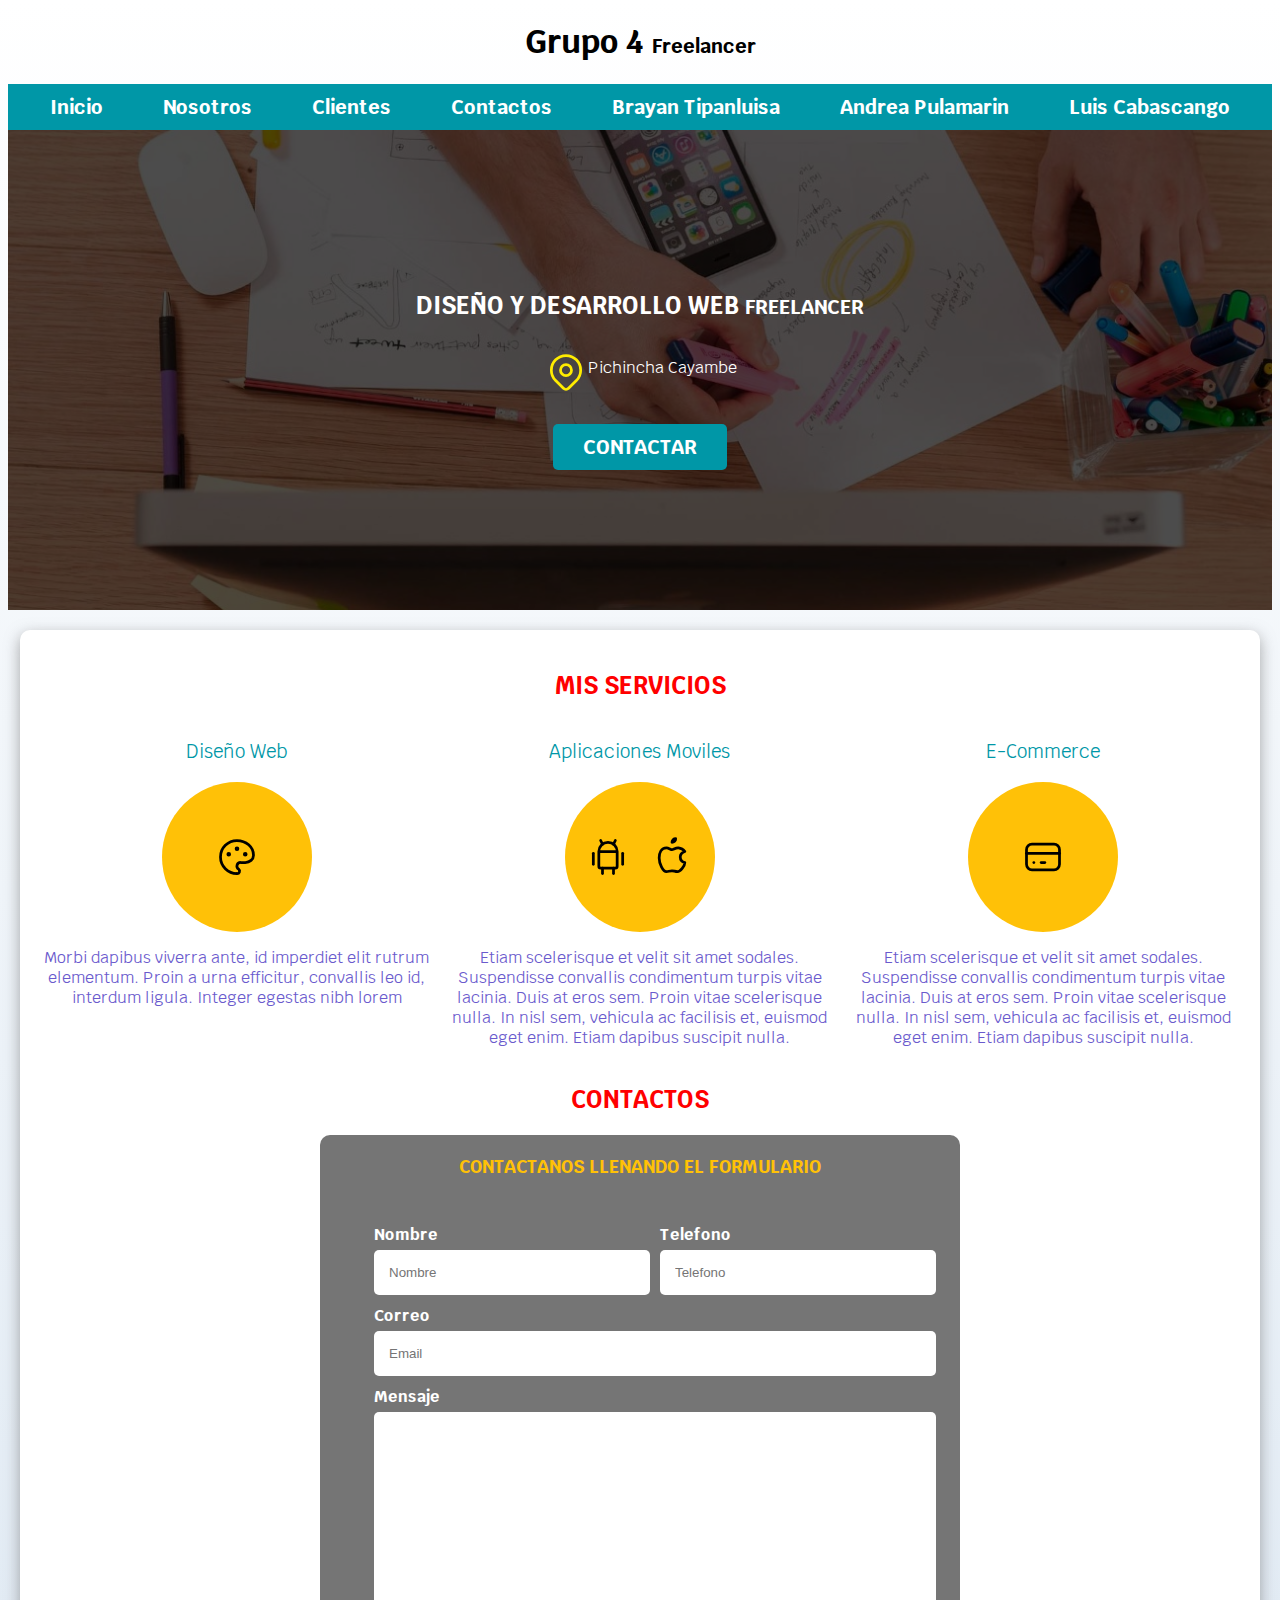
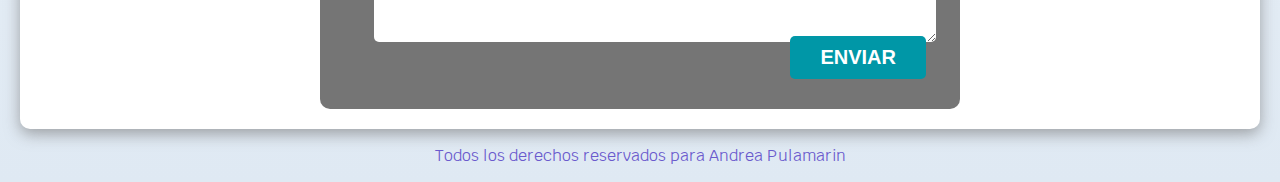
<file: index.html>
<!DOCTYPE html>
<html lang="en">
<head>
    <meta charset="UTF-8">
    <meta http-equiv="X-UA-Compatible" content="IE=edge">
    <meta name="viewport" content="width=device-width, initial-scale=1.0">
    <title>Index</title>
    <style>
        @import url('https://fonts.googleapis.com/css2?family=Krub:wght@400;700&display=swap');
        </style>
    <link href = "Estilos_cssAP/styles.css" rel ="stylesheet ">
 
</head>
<body>
    <header>
        <h1 class="titulo"> Grupo 4  <span> Freelancer </span> </h1>
    </header>
    <div class="nav-bg"> 
    <nav class="navegacion-principal contenedor"> 
        <a href = "Inicio.html">Inicio </a>
        <a href = "Nosotros.html">Nosotros </a>
        <a href = "Clientes.html">Clientes </a>
        <a href = "Contactos.html">Contactos </a>
        <a href = "btipanluisa.html">Brayan Tipanluisa</a>
        <a href = "apulamarin.html">Andrea Pulamarin</a>
        <a href = "Lcabascango.html">Luis Cabascango</a>
    </nav>
   </div> 
      
    <section class="hero">
        <div class="contenido-hero"> 
        <h2 class="titulo" > Diseño y Desarrollo Web <span>Freelancer </span> </h2>

        <div class="ubicacion">
        <svg xmlns="http://www.w3.org/2000/svg" class="icon icon-tabler icon-tabler-map-pin" width="44" height="44" viewBox="0 0 24 24" stroke-width="1.5" stroke="#ffec00" fill="none" stroke-linecap="round" stroke-linejoin="round">
            <path stroke="none" d="M0 0h24v24H0z" fill="none"/>
            <circle cx="12" cy="11" r="3" />
            <path d="M17.657 16.657l-4.243 4.243a2 2 0 0 1 -2.827 0l-4.244 -4.243a8 8 0 1 1 11.314 0z" />
          </svg>
        <p>Pichincha Cayambe</p>
  
       </div>
       <a class="boton" href="#">Contactar</a> 
    </div>
    </section>
    
    
    <main class ="contenedor sombra">
        <h2>Mis Servicios</h2>

            <div class =" servicios"> 
            <section class="servicio">
            <h3>Diseño Web</h3>
            <div class ="iconos">
            <svg xmlns="http://www.w3.org/2000/svg" class="icon icon-tabler icon-tabler-palette" width="44" height="44" viewBox="0 0 24 24" stroke-width="1.5" stroke="#000000" fill="none" stroke-linecap="round" stroke-linejoin="round">
                <path stroke="none" d="M0 0h24v24H0z" fill="none"/>
                <path d="M12 21a9 9 0 1 1 0 -18a9 8 0 0 1 9 8a4.5 4 0 0 1 -4.5 4h-2.5a2 2 0 0 0 -1 3.75a1.3 1.3 0 0 1 -1 2.25" />
                <circle cx="7.5" cy="10.5" r=".5" fill="currentColor" />
                <circle cx="12" cy="7.5" r=".5" fill="currentColor" />
                <circle cx="16.5" cy="10.5" r=".5" fill="currentColor" />
              </svg>
            </div>
            <p>Morbi dapibus viverra ante, id imperdiet elit rutrum elementum. Proin a urna efficitur, convallis leo id, interdum ligula. Integer egestas nibh lorem</p>
        </section>

        <section class="servicio">
            <h3>Aplicaciones Moviles</h3>
            <div class ="iconos">
            <svg xmlns="http://www.w3.org/2000/svg" class="icon icon-tabler icon-tabler-brand-android" width="44" height="44" viewBox="0 0 24 24" stroke-width="1.5" stroke="#000000" fill="none" stroke-linecap="round" stroke-linejoin="round">
                <path stroke="none" d="M0 0h24v24H0z" fill="none"/>
                <line x1="4" y1="10" x2="4" y2="16" />
                <line x1="20" y1="10" x2="20" y2="16" />
                <path d="M7 9h10v8a1 1 0 0 1 -1 1h-8a1 1 0 0 1 -1 -1v-8a5 5 0 0 1 10 0" />
                <line x1="8" y1="3" x2="9" y2="5" />
                <line x1="16" y1="3" x2="15" y2="5" />
                <line x1="9" y1="18" x2="9" y2="21" />
                <line x1="15" y1="18" x2="15" y2="21" />
              </svg>
              <svg xmlns="http://www.w3.org/2000/svg" class="icon icon-tabler icon-tabler-brand-apple" width="44" height="44" viewBox="0 0 24 24" stroke-width="1.5" stroke="#000000" fill="none" stroke-linecap="round" stroke-linejoin="round">
                <path stroke="none" d="M0 0h24v24H0z" fill="none"/>
                <path d="M9 7c-3 0 -4 3 -4 5.5c0 3 2 7.5 4 7.5c1.088 -.046 1.679 -.5 3 -.5c1.312 0 1.5 .5 3 .5s4 -3 4 -5c-.028 -.01 -2.472 -.403 -2.5 -3c-.019 -2.17 2.416 -2.954 2.5 -3c-1.023 -1.492 -2.951 -1.963 -3.5 -2c-1.433 -.111 -2.83 1 -3.5 1c-.68 0 -1.9 -1 -3 -1z" />
                <path d="M12 4a2 2 0 0 0 2 -2a2 2 0 0 0 -2 2" />
              </svg>
            </div>
            <p>Etiam scelerisque et velit sit amet sodales. Suspendisse convallis condimentum turpis vitae lacinia. Duis at eros sem. Proin vitae scelerisque nulla. In nisl sem, vehicula ac facilisis et, euismod eget enim. Etiam dapibus suscipit nulla.</p>
        </section>
        <section class="servicio">
        <h3>E-Commerce</h3>
        <div class ="iconos">
        <svg xmlns="http://www.w3.org/2000/svg" class="icon icon-tabler icon-tabler-credit-card" width="44" height="44" viewBox="0 0 24 24" stroke-width="1.5" stroke="#000000" fill="none" stroke-linecap="round" stroke-linejoin="round">
            <path stroke="none" d="M0 0h24v24H0z" fill="none"/>
            <rect x="3" y="5" width="18" height="14" rx="3" />
            <line x1="3" y1="10" x2="21" y2="10" />
            <line x1="7" y1="15" x2="7.01" y2="15" />
            <line x1="11" y1="15" x2="13" y2="15" />
          </svg>
        </div>
          <p>Etiam scelerisque et velit sit amet sodales. Suspendisse convallis condimentum turpis vitae lacinia. Duis at eros sem. Proin vitae scelerisque nulla. In nisl sem, vehicula ac facilisis et, euismod eget enim. Etiam dapibus suscipit nulla.</p>
        </section>
        </div>
       
    
        <section>
            <h2>Contactos</h2>
            <form class="formulario">
                <fieldset>
                    <legend> Contactanos llenando el formulario </legend>
                    <div class ="contenedor-campos"> 
                    <div class="campo"> 
                        <label for =""> Nombre</label>
                        <input class="input-text" type="text" placeholder="Nombre"> 
                    </div>
                    <div class="campo">
                        <label for =""> Telefono</label> 
                        <input  class="input-text" type="tel" placeholder="Telefono"> 
                    </div>
                    <div class="campo">
                        <label for ="">Correo </label> 
                        <input class="input-text" type="email" placeholder="Email"> 
                    </div>
                    <div class="campo">
                        <label for =""> Mensaje</label> 
                        <textarea class="input-text" name="" id="" cols="30" rows="10"> </textarea>
                    </div>
                </div>

                   <divm class = "alinear-derecha flex">
                    <input class="boton w-100" type="submit" value="Enviar">
                   </div>

                </fieldset>
            </form>
        </section>
    </main>

        <footer class ="footer">
            <p>Todos los derechos reservados para Andrea Pulamarin</p>
        </footer>
</body>
</html>
</file>
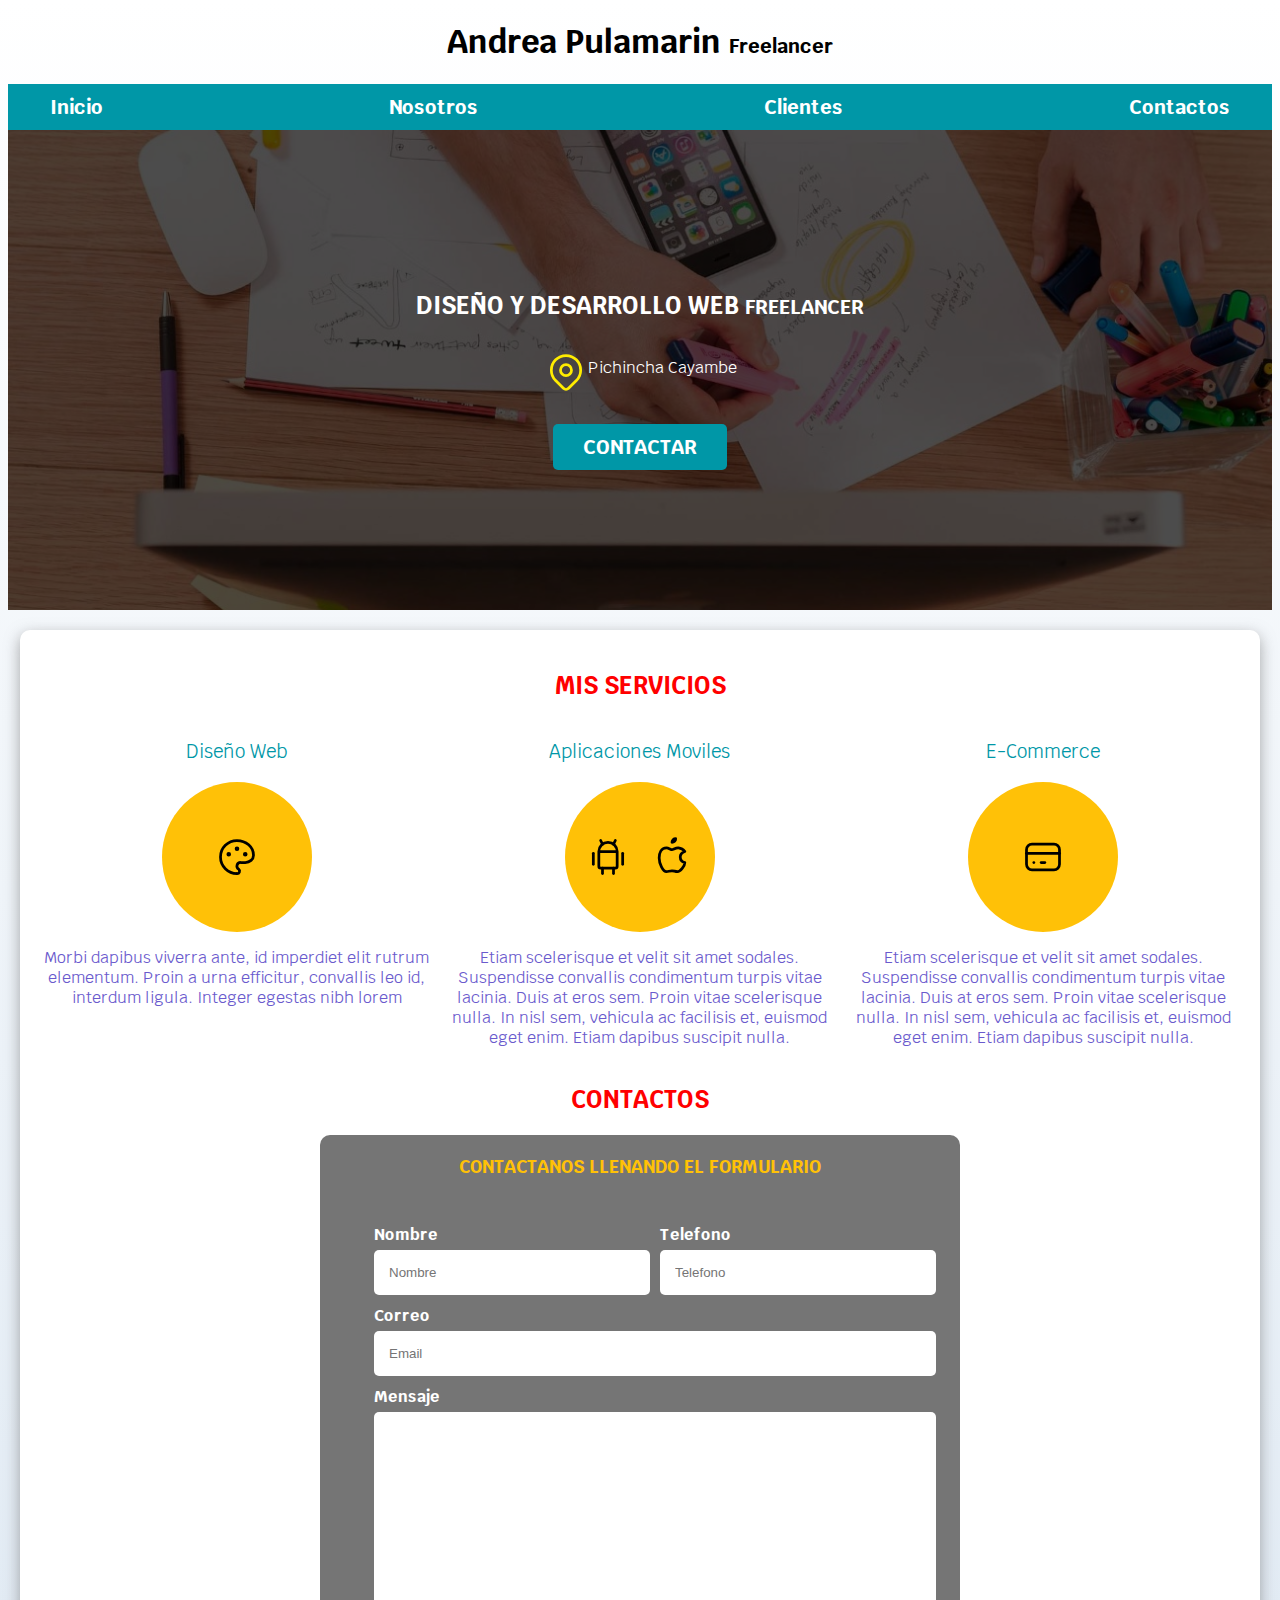
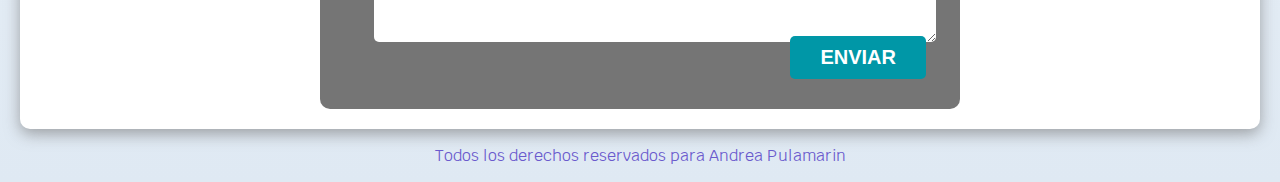
<file: APulamarin.html>
<!DOCTYPE html>
<html lang="en">
<head>
    <meta charset="UTF-8">
    <meta http-equiv="X-UA-Compatible" content="IE=edge">
    <meta name="viewport" content="width=device-width, initial-scale=1.0">
    <title>Biografia Andrea Pulamarin</title>
    <style>
        @import url('https://fonts.googleapis.com/css2?family=Krub:wght@400;700&display=swap');
        </style>

    <link href = "Estilos_cssAP/styles.css" rel ="stylesheet ">
</head>
<body>
    <header>
 <h1  class = "titulo"> Andrea Pulamarin <span> Freelancer</span></h1>
    </header>

    <div class="nav-bg"> 
    <nav class="navegacion-principal contenedor">  
        <a href = "Inicio.html">Inicio </a> 
        <a href = "Nosotros.html">Nosotros </a>
        <a href = "Clientes.html">Clientes </a>
        <a href = "Contactos.html">Contactos </a>
    </nav> 
    </div>

    <section class="hero">
        <div class="contenido-hero"> 
           <H2 class="titulo">Diseño y Desarrollo Web <span>Freelancer </span> </H2>

           <div class="ubicacion">

        <svg xmlns="http://www.w3.org/2000/svg" class="icon icon-tabler icon-tabler-map-pin" width="44" height="44" viewBox="0 0 24 24" stroke-width="1.5" stroke="#ffec00" fill="none" stroke-linecap="round" stroke-linejoin="round">
            <path stroke="none" d="M0 0h24v24H0z" fill="none"/>
            <circle cx="12" cy="11" r="3" />
            <path d="M17.657 16.657l-4.243 4.243a2 2 0 0 1 -2.827 0l-4.244 -4.243a8 8 0 1 1 11.314 0z" />
          </svg>
        <p>Pichincha Cayambe</p>
           </div>
           
        <a class="boton" href="#">Contactar</a> 
        </div>
        
    </section>
    

    
    <main class ="contenedor sombra" >
        <h2>Mis Servicios</h2>  
        <div class =" servicios">  
        <section class="servicio">
            <h3>Diseño Web</h3>
            <div class ="iconos">
            <svg xmlns="http://www.w3.org/2000/svg" class="icon icon-tabler icon-tabler-palette" width="44" height="44" viewBox="0 0 24 24" stroke-width="1.5" stroke="#000000" fill="none" stroke-linecap="round" stroke-linejoin="round">
                <path stroke="none" d="M0 0h24v24H0z" fill="none"/>
                <path d="M12 21a9 9 0 1 1 0 -18a9 8 0 0 1 9 8a4.5 4 0 0 1 -4.5 4h-2.5a2 2 0 0 0 -1 3.75a1.3 1.3 0 0 1 -1 2.25" />
                <circle cx="7.5" cy="10.5" r=".5" fill="currentColor" />
                <circle cx="12" cy="7.5" r=".5" fill="currentColor" />
                <circle cx="16.5" cy="10.5" r=".5" fill="currentColor" />
              </svg>
            </div>
            <p>Morbi dapibus viverra ante, id imperdiet elit rutrum elementum. Proin a urna efficitur, convallis leo id, interdum ligula. Integer egestas nibh lorem</p>
        </section>

        <section class="servicio">
            <h3>Aplicaciones Moviles</h3>
            <div class ="iconos">
            <svg xmlns="http://www.w3.org/2000/svg" class="icon icon-tabler icon-tabler-brand-android" width="44" height="44" viewBox="0 0 24 24" stroke-width="1.5" stroke="#000000" fill="none" stroke-linecap="round" stroke-linejoin="round">
                <path stroke="none" d="M0 0h24v24H0z" fill="none"/>
                <line x1="4" y1="10" x2="4" y2="16" />
                <line x1="20" y1="10" x2="20" y2="16" />
                <path d="M7 9h10v8a1 1 0 0 1 -1 1h-8a1 1 0 0 1 -1 -1v-8a5 5 0 0 1 10 0" />
                <line x1="8" y1="3" x2="9" y2="5" />
                <line x1="16" y1="3" x2="15" y2="5" />
                <line x1="9" y1="18" x2="9" y2="21" />
                <line x1="15" y1="18" x2="15" y2="21" />
              </svg>
              <svg xmlns="http://www.w3.org/2000/svg" class="icon icon-tabler icon-tabler-brand-apple" width="44" height="44" viewBox="0 0 24 24" stroke-width="1.5" stroke="#000000" fill="none" stroke-linecap="round" stroke-linejoin="round">
                <path stroke="none" d="M0 0h24v24H0z" fill="none"/>
                <path d="M9 7c-3 0 -4 3 -4 5.5c0 3 2 7.5 4 7.5c1.088 -.046 1.679 -.5 3 -.5c1.312 0 1.5 .5 3 .5s4 -3 4 -5c-.028 -.01 -2.472 -.403 -2.5 -3c-.019 -2.17 2.416 -2.954 2.5 -3c-1.023 -1.492 -2.951 -1.963 -3.5 -2c-1.433 -.111 -2.83 1 -3.5 1c-.68 0 -1.9 -1 -3 -1z" />
                <path d="M12 4a2 2 0 0 0 2 -2a2 2 0 0 0 -2 2" />
              </svg>
            </div>
            <p>Etiam scelerisque et velit sit amet sodales. Suspendisse convallis condimentum turpis vitae lacinia. Duis at eros sem. Proin vitae scelerisque nulla. In nisl sem, vehicula ac facilisis et, euismod eget enim. Etiam dapibus suscipit nulla.</p>
        </section>

        <section class ="servicio">
        <h3>E-Commerce</h3>
        <div class ="iconos">
        <svg xmlns="http://www.w3.org/2000/svg" class="icon icon-tabler icon-tabler-credit-card" width="44" height="44" viewBox="0 0 24 24" stroke-width="1.5" stroke="#000000" fill="none" stroke-linecap="round" stroke-linejoin="round">
            <path stroke="none" d="M0 0h24v24H0z" fill="none"/>
            <rect x="3" y="5" width="18" height="14" rx="3" />
            <line x1="3" y1="10" x2="21" y2="10" />
            <line x1="7" y1="15" x2="7.01" y2="15" />
            <line x1="11" y1="15" x2="13" y2="15" />
          </svg>
        </div>
          <p>Etiam scelerisque et velit sit amet sodales. Suspendisse convallis condimentum turpis vitae lacinia. Duis at eros sem. Proin vitae scelerisque nulla. In nisl sem, vehicula ac facilisis et, euismod eget enim. Etiam dapibus suscipit nulla.</p>
        </section>
        </div>
      
    
        <section>
            <h2>Contactos</h2>
            <form class="formulario">
                <fieldset>
                    <legend> Contactanos llenando el formulario </legend>
                    <div class ="contenedor-campos"> 
                    <div class="campo"> 
                        <label for =""> Nombre</label>
                        <input class="input-text" type="text" placeholder="Nombre"> 
                    </div>
                    <div class="campo">
                        <label for =""> Telefono</label> 
                        <input class="input-text" type="tel" placeholder="Telefono"> 
                    </div>
                    <div class="campo">
                        <label for ="">Correo </label> 
                        <input class="input-text" type="email" placeholder="Email"> 
                    </div>
                    <div class="campo">
                        <label for =""> Mensaje</label> 
                        <textarea class="input-text" name="" id="" cols="30" rows="10"> </textarea>
                    </div>
                </div>

                   <div class = "alinear-derecha flex">
                    <input class="boton w-100" type="submit" value="Enviar">
                   </div>

                </fieldset>
            </form>
        </section>
    </main>

        <footer class="footer">
            <p>Todos los derechos reservados para Andrea Pulamarin</p>
        </footer>
    
</body>
</html>
</file>
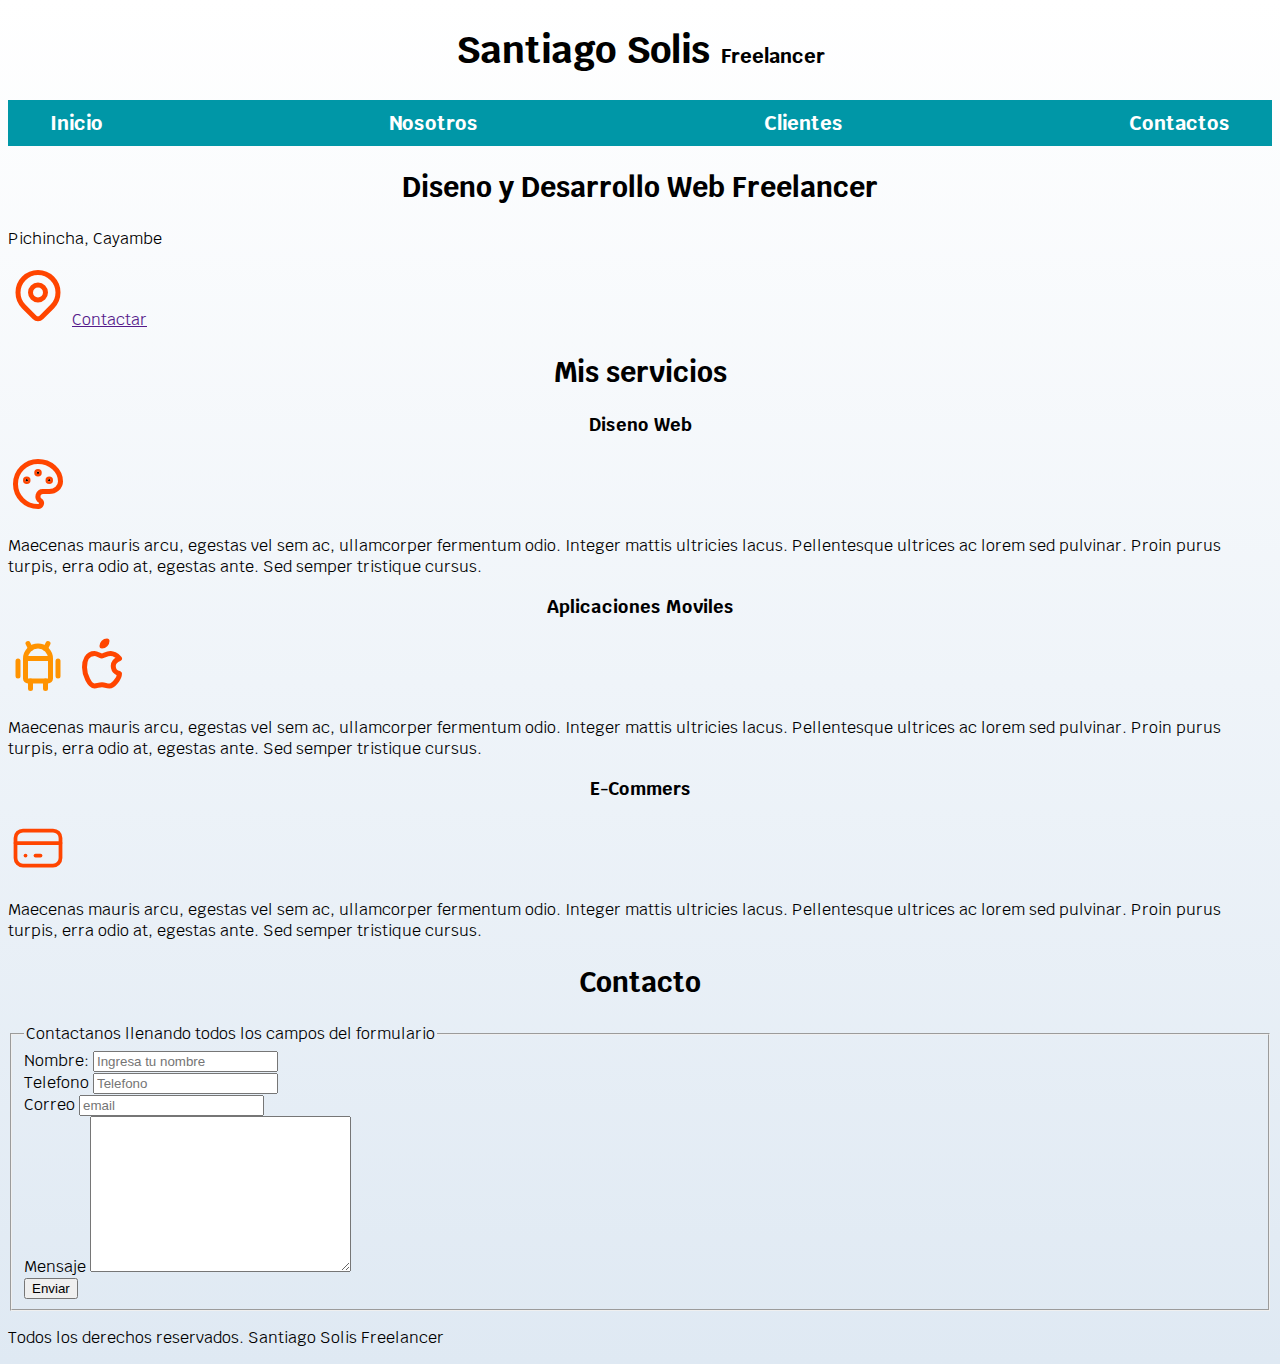
<file: ssolis.html>
<!DOCTYPE html>
<html lang="en">
<head>
    <meta charset="UTF-8">
    <meta http-equiv="X-UA-Compatible" content="IE=edge">
    <meta name="viewport" content="width=device-width, initial-scale=1.0">
    <title>Biografia Cabascango Luis</title>
    <style>
        @import url('https://fonts.googleapis.com/css2?family=Krub:wght@400;700&display=swap');
        </style>
        
    <link rel="stylesheet" href="Estilos_css/styles.css">
</head>
<body>
    <header>
        <h1 class="titulo">Santiago Solis <span>Freelancer</span></h1>
    </header>
    <div class="nav-bg">
        <nav class="navegacion-principal contenedor">
            <a href="">Inicio</a>
            <a href="">Nosotros</a>
            <a href="">Clientes</a>
            <a href="">Contactos</a>
            
        </nav>
    </div>
    <section>
        <h2>Diseno y Desarrollo Web Freelancer</h2>
        <p>Pichincha, Cayambe</p>
        <svg xmlns="http://www.w3.org/2000/svg" class="icon icon-tabler icon-tabler-map-pin" width="60" height="60"
            viewBox="0 0 24 24" stroke-width="2" stroke="#ff4500" fill="none" stroke-linecap="round"
            stroke-linejoin="round">
            <path stroke="none" d="M0 0h24v24H0z" fill="none" />
            <circle cx="12" cy="11" r="3" />
            <path d="M17.657 16.657l-4.243 4.243a2 2 0 0 1 -2.827 0l-4.244 -4.243a8 8 0 1 1 11.314 0z" />
        </svg>
        <a href="">Contactar</a>
    </section>

    <main>
        <h2>Mis servicios</h2>
        <section>
            <h3>Diseno Web</h3>
            <svg xmlns="http://www.w3.org/2000/svg" class="icon icon-tabler icon-tabler-palette" width="60" height="60"
                viewBox="0 0 24 24" stroke-width="2" stroke="#ff4500" fill="none" stroke-linecap="round"
                stroke-linejoin="round">
                <path stroke="none" d="M0 0h24v24H0z" fill="none" />
                <path
                    d="M12 21a9 9 0 1 1 0 -18a9 8 0 0 1 9 8a4.5 4 0 0 1 -4.5 4h-2.5a2 2 0 0 0 -1 3.75a1.3 1.3 0 0 1 -1 2.25" />
                <circle cx="7.5" cy="10.5" r=".5" fill="currentColor" />
                <circle cx="12" cy="7.5" r=".5" fill="currentColor" />
                <circle cx="16.5" cy="10.5" r=".5" fill="currentColor" />
            </svg>
            <p>Maecenas mauris arcu, egestas vel sem ac, ullamcorper
                fermentum odio. Integer mattis ultricies lacus. Pellentesque
                ultrices ac lorem sed pulvinar. Proin purus turpis,
                erra odio at, egestas ante. Sed semper tristique cursus.</p>
        </section>
        <section>
            <h3>Aplicaciones Moviles</h3>

            <svg xmlns="http://www.w3.org/2000/svg" class="icon icon-tabler icon-tabler-brand-android" width="60"
                height="60" viewBox="0 0 24 24" stroke-width="2" stroke="#ff9300" fill="none" stroke-linecap="round"
                stroke-linejoin="round">
                <path stroke="none" d="M0 0h24v24H0z" fill="none" />
                <line x1="4" y1="10" x2="4" y2="16" />
                <line x1="20" y1="10" x2="20" y2="16" />
                <path d="M7 9h10v8a1 1 0 0 1 -1 1h-8a1 1 0 0 1 -1 -1v-8a5 5 0 0 1 10 0" />
                <line x1="8" y1="3" x2="9" y2="5" />
                <line x1="16" y1="3" x2="15" y2="5" />
                <line x1="9" y1="18" x2="9" y2="21" />
                <line x1="15" y1="18" x2="15" y2="21" />
            </svg> <svg xmlns="http://www.w3.org/2000/svg" class="icon icon-tabler icon-tabler-brand-apple" width="60"
                height="60" viewBox="0 0 24 24" stroke-width="2" stroke="#ff4500" fill="none" stroke-linecap="round"
                stroke-linejoin="round">
                <path stroke="none" d="M0 0h24v24H0z" fill="none" />
                <path
                    d="M9 7c-3 0 -4 3 -4 5.5c0 3 2 7.5 4 7.5c1.088 -.046 1.679 -.5 3 -.5c1.312 0 1.5 .5 3 .5s4 -3 4 -5c-.028 -.01 -2.472 -.403 -2.5 -3c-.019 -2.17 2.416 -2.954 2.5 -3c-1.023 -1.492 -2.951 -1.963 -3.5 -2c-1.433 -.111 -2.83 1 -3.5 1c-.68 0 -1.9 -1 -3 -1z" />
                <path d="M12 4a2 2 0 0 0 2 -2a2 2 0 0 0 -2 2" />
            </svg>
            <p>Maecenas mauris arcu, egestas vel sem ac, ullamcorper
                fermentum odio. Integer mattis ultricies lacus. Pellentesque
                ultrices ac lorem sed pulvinar. Proin purus turpis,
                erra odio at, egestas ante. Sed semper tristique cursus.</p>
        </section>
        <section>
            <h3>E-Commers</h3>
            <svg xmlns="http://www.w3.org/2000/svg" class="icon icon-tabler icon-tabler-credit-card" width="60"
                height="60" viewBox="0 0 24 24" stroke-width="1.5" stroke="#ff4500" fill="none" stroke-linecap="round"
                stroke-linejoin="round">
                <path stroke="none" d="M0 0h24v24H0z" fill="none" />
                <rect x="3" y="5" width="18" height="14" rx="3" />
                <line x1="3" y1="10" x2="21" y2="10" />
                <line x1="7" y1="15" x2="7.01" y2="15" />
                <line x1="11" y1="15" x2="13" y2="15" />
            </svg>
            <p>Maecenas mauris arcu, egestas vel sem ac, ullamcorper
                fermentum odio. Integer mattis ultricies lacus. Pellentesque
                ultrices ac lorem sed pulvinar. Proin purus turpis,
                erra odio at, egestas ante. Sed semper tristique cursus.</p>
        </section>
    </main>
    <section>
        <h2>Contacto</h2>
        <form action="">
            <fieldset>
                <legend>Contactanos llenando todos los campos del formulario</legend>
                <div>
                    <label for="" class="lbl1">Nombre: </label>
                    <input type="text" placeholder="Ingresa tu nombre">
                </div>

                <div>
                    <label for=""> Telefono</label>
                    <input type="tel" placeholder="Telefono">
                </div>

                <div>
                    <label for=""> Correo</label>
                    <input type="email" placeholder="email">
                </div>

                <div>
                    <label for=""> Mensaje</label>
                    <textarea name="" id="" cols="30" rows="10"></textarea>
                </div>

                <div>
                    <input type="submit" value="Enviar">
                </div>
            </fieldset>
        </form>
    </section>
    <footer>
        <p>Todos los derechos reservados. Santiago Solis Freelancer</p>
    </footer>

</body>
</body>






</html>
</file>
<file: Estilos_cssAP/styles.css>
:root{
    --blanco: #ffffff;
    --oscuro: #212121;
    --primario: #ffc107;
    --secundario: #0097a7;
    --gris: #757575;
    --grisClaro: #DFE9DF3;
    --fuente-principal: 3.8rem; 
}         
h1{
    text-align: center ;
    font-size: 3.8 rem;
    color: black;
    text-transform: capitalize ;
}
 h2{
    font-size: 2.8 rem;
     color:red;
     text-transform: uppercase; 
     text-align: center;    
    }
p{
     color: slateblue ;
 }
 h3{
    font-size: 1.8 rem;
    text-align: center ;
}

html {
 font-size: 62.5%;
 box-sizing: ìnherit;
 scroll-snap-type: y mandatory;
}  

*, *::before, *::after {
    box-sizing: inherit;
}

body {
    font-size: 16px; 
    background-color:beige;
    background-image: linear-gradient(to top, #dfe9f3 0%, var(--blanco)100%);
    font-family:'krub',sans-serif;
}
        
.titulo {
    font-size: 3.8 rem;
    text-align:center ;
    font-weight: 700;
}  

.titulo span {
    font-size: 2rem;
   }
.contenedor {
    max-width: 120rem;
    margin: 0 auto 0 auto;
 }

 .w-100{
    width: 100%;
 }

 @media (min-width: 768px){
    .w-100{
        width: auto;
 }
 }
 
 .alinear-derecha{
    justify-content: flex-end;
 }

 .flex{
    display:flex;
 }

 .nav-bg {
    background-color: var(--secundario);
}  

.navegacion-principal{
    display: flex;
    flex-direction: column;
    justify-content:space-between;
    
 } 

@media (min-width: 768px){
    .navegacion-principal{
        flex-direction: row;
        justify-content:space-between;
    }
 }
 
@media (min-width: 480px){
    .navegacion-principal{
        flex-direction: row;
        justify-content:space-between;
    }
}

.navegacion-principal a {
    display: block;
    text-align: center;
    color: var(--blanco);
    text-decoration:none;
    font-size: 2rem;
    font-weight: 700;
    padding: 1rem
} 

.navegacion-principal a:hover {
    background-color: var(--primario);
    color: var(--oscuro);

}

.boton {
    background-color: var(--secundario);
    color: var(--blanco);
    padding: 1rem 3rem;
    margin-top: 3rem;
    font-size: 2rem;
    text-decoration: none;  
    text-transform: uppercase; 
    font-weight: bold;
    border-radius:.5rem;
    width: 90%;
    text-align: center;
    border: none;
} 

.boton:hover {
    cursor:pointer;
}

@media (min-width: 480px){
    .boton{
        width: auto;
    }
}

.hero{
    /* background-image: url(img/hero.jpg); */
    background-image: url(../img/hero.jpg);
    background-repeat: no-repeat;
    background-size: cover;
    height: 480px;
    padding: px;
    position: relative;
    margin-bottom:2rem;
} 

.contenido-hero {
    position: absolute;
    background-color: rgba(0, 0, 0, .7); /**anterior**/
    background-color: rgb(0 0 0 / 70%);
    width: 100%;
    height: 100%;

    display: flex;
    flex-direction: column;
    align-items: center;
    justify-content: center;
}

.contenido-hero h2, 
.contenido-hero p {
    color: var(--blanco);
}

.ubicacion {
    display: flex;
    align-items: flex-end;
} 

@media (min-width: 768px){
    .servicios {
        display: grid;
        grid-template-columns: 1fr 1fr 1fr;
        column-gap: 1rem;
    }
}

.sombra {
    box-shadow: 0px 5px 15px 0px rgba(112,112,112,0.61);
    background-color: var(--blanco);
    padding:2rem 2rem;
    border-radius: 1rem;
} 

.servicios,
.navegacion-principal,
.formulario{
    scroll-snap-align: center;
    scroll-snap-stop: always;
}
.servicio {
    display: flex;
    flex-direction: column;
    align-items: center;
}
.servicio h3{
    color: var(--secundario);
    font-weight: normal;
}

.servicio p{
    line-height: 2rem;
    text-align: center;
}

.servicio .iconos {
    height: 15rem;
    width: 15rem;
    background-color: var(--primario);
    border-radius: 50%;
    display:flex;
    justify-content: space-evenly;
    align-items: center;
}

.formulario{
    background-color: var(--gris);
    width: min( 60rem, 100%);
    margin: 0 auto;
    padding: 2rem;
    border-radius: 1rem;
}

.formulario fieldset{
    border:none;
}

.formulario legend{
    text-align: center;
    font-size: 1.8rem;
    text-transform: uppercase;
    font-weight: 700;
    margin-bottom: 2rem;
    color: var(--primario)
}

@media (min-width: 768px){
    .contenedor-campos{
        display: grid;
        grid-template-columns: 1fr 1fr;
        grid-template-rows: auto auto 20rem;
        column-gap: 4rem;
        padding: 2rem 
    }
}

    .campo:nth-child(3),
    .campo:nth-child(4)
    {
        grid-column: 1 / 3;
    }

.campo {
    margin-bottom: 1rem;
}

.campo textarea{
    height: 20rem;
}

.campo label {
    color: var(--blanco);
    font-weight: bold;
    margin-bottom: .5rem;
    display: block
}

.input-text{
    width: 100%;
    border: none;
    padding: 1.5rem;
    border-radius: .5rem;
}

.footer{
    text-align: center;
}
</file>
<file: Estilos_css/styles.css>
:root{
    --blanco:#ffffff;
    --oscuro:#212121;
    --primario:#ffc107;
    --secundario:#0097a7;
    --gris:#757575;
    --grisClaro: #DFE9F3;
    --fuente-principal:3.8rem;
    
 }
 html{
    font-size:62.5%;
    box-sizing: border-box;
    scroll-snap-type: y mandatory;
 }
 /*Scroll Snap*/
 .servicios,
 .navegacion-principal,
 .formulario {
    scroll-snap-align: center;
    scroll-snap-stop: always;
 }
 *, *:before, *:after {
    box-sizing: inherit;
 }
 body{
    font-size: 16px;
    font-family:'krub',sans-serif;
    background-image: linear-gradient(to top, var(--grisClaro) 0%, var(--blanco) 100% );
 }
 .contenedor{
    max-width: 120rem;
    margin: 0 auto;
 }
 .boton {
    background-color: var(--secundario);
    color: var(--blanco);
    padding: 1rem 3rem;
    margin-top: 1rem;
    text-decoration: none;
    text-transform: uppercase;
    font-weight: bold;
    border-radius: .5rem;
    width: 90%;
    text-align: center;
    border: none;
 }
 @media (min-width: 768px) {
    .boton {
       width: auto;
    }
 }
 .boton:hover {
    cursor: pointer;
 }
 .sombra {
    box-shadow: 0px 5px 15px 0px rgba(112,112,112,0.54);
    background-color: var(--blanco);
    padding: 2rem;
    border-radius: 1rem;
 }
 /*Tipografia*/
 h1 {
    font-size: 3.8rem;
 }
 h2 {
    font-size: 2.8rem;
 }
 h3 {
    font-size: 1.8rem;
 }
 h1,h2,h3 {
    text-align: center;
 }
 /*Titulo*/
 .titulo span{
    font-size: 2rem;
 }
 /* Utilidades*/
 .w-sm-100 {
    width: 100%;
 }
 @media (min-width: 768px) {
    .w-sm-100 {
       width: auto;
    }
 }
 .flex {
    display: flex;
 }
 .alinear-deracha {
    justify-content: flex-end;
 }
 
 /*Navegacion Principal*/
 .nav-bg {
    background-color: var(--secundario);
 }
 .navegacion-principal{
    display: flex;
    flex-direction: column;
 }
 @media (min-width: 768px) {
    .navegacion-principal {
       flex-direction: row;
       justify-content: space-between;
    }
 } 
 .navegacion-principal a {
    display: block;
    text-align: center;
    color: var(--blanco);
    text-decoration: none;
    font-size: 2rem;
    font-weight: 700;
    padding: 1rem;
 }
 .navegacion-principal a:hover {
    background-color: var(--primario);
    color: var(--oscuro);
 }
 
 .hero {
    background-image: url(../img/hero.jpeg);
    background-repeat: no-repeat;
    background-size: cover;
    height: 450px;
    position: relative;
    margin-bottom: 2rem;
 }
 .contenido-hero {
    position: absolute;
    background-color: rgba(0,0,0,.7);
    background-color: rgb(0 0 0 / 70% );
    width: 100%;
    height: 100%;
 
    display: flex;
    flex-direction: column;
    align-items: center;
    justify-content: center;
 }
 .contenido-hero h2,
 .contenido-hero p {
    color: var(--blanco);
 }
 .contenido-hero .ubicacion {
    display: flex;
    align-items: flex-end;
 }
 
 /*Servicios*/
 @media (min-width: 768px) {
    .servicios {
       display: grid;
       grid-template-columns: repeat(3, 1fr);
       column-gap: 1rem;
    }
 }
 .servicio {
    display: flex;
    flex-direction: column;
    align-items: center;
 }
 .servicio h3 {
    color: var(--secundario);
    font-weight: normal;
 }
 .servicio p {
    line-height: 2;
    text-align: center;
 }
 .servicio .iconos {
    height: 15rem;
    width: 15rem;
    background-color: var(--primario);
    border-radius: 50%;
    display: flex;
    justify-content: space-evenly;
    align-items: center;
 }
 
 /* Contacto */
 .formulario {
    background-color: var(--gris);
    width: min( 60rem, 100% );
    margin: 0 auto;
    padding: 2rem;
    border-radius: 1rem;
 }
 .formulario fieldset {
    border: none;
 }
 .formulario legend {
    text-align: center;
    font-size: 1.8rem;
    text-transform: uppercase;
    font-weight: 700;
    margin-bottom: 2rem;
    color: var(--primario);
 }
 
 @media (min-width: 768px) {
    .contenedor-campos {
       display: grid;
       grid-template-columns: 50% 50%;
       grid-template-rows: auto auto 20rem;
       column-gap: 1rem;
    }
    .campo:nth-child(3),
    .campo:nth-child(4) {
       grid-column: 1 / 3;
    }
 }
 .campo {
    margin-bottom: 1rem;
 }
 .campo label {
    color: var(--blanco);
    font-weight: bold;
    margin-bottom: .5rem;
    display: block;
 }
 .campo textarea {
    height: 20rem;
 }
 .imput-text {
    width: 100%;
    border: none;
    padding: 1.5rem;
    border-radius: .5rem;
 }
 
 .footer {
    text-align: center;
 }
</file>
